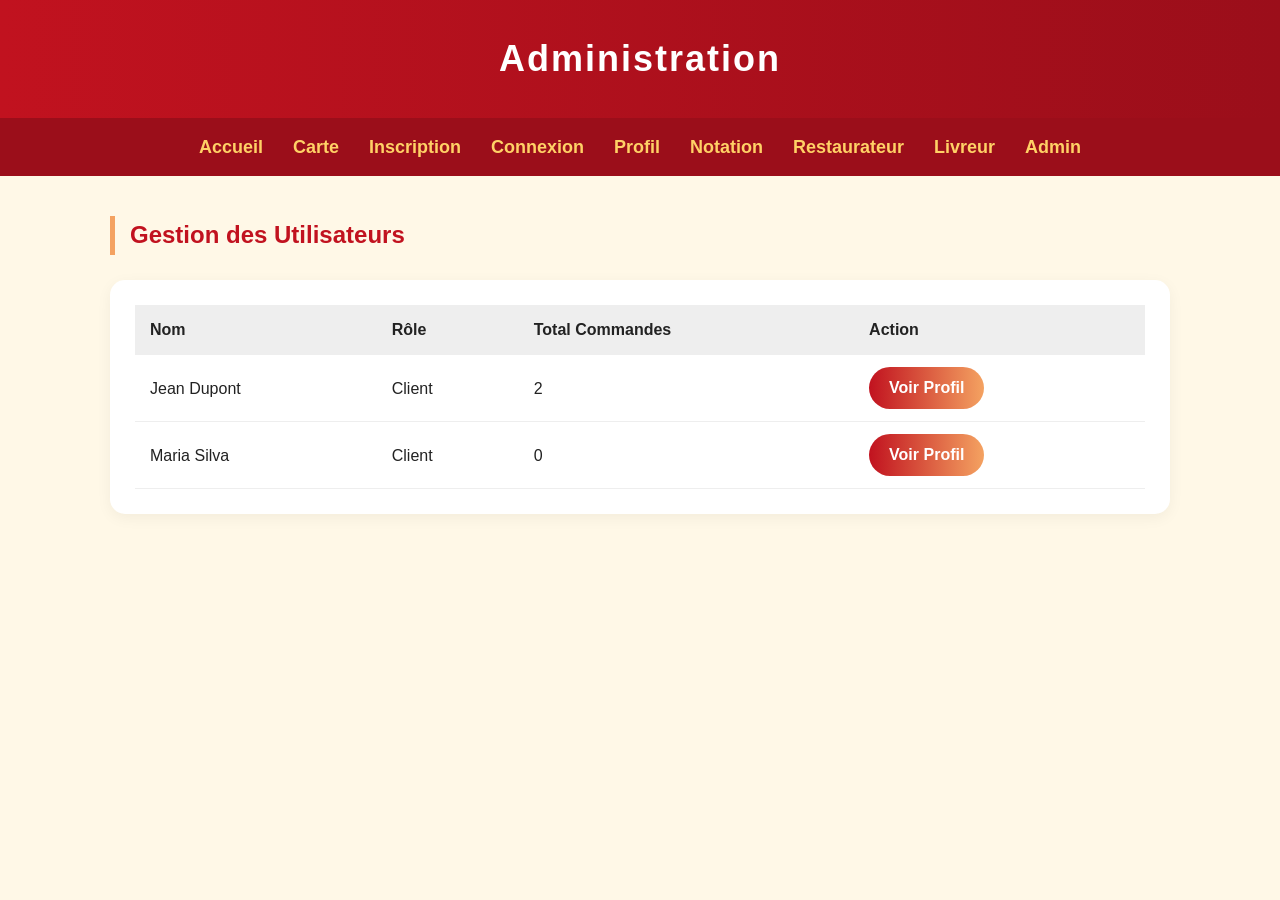
<file: admin.html>
<!DOCTYPE html>
<html lang="fr">
<head>
    <meta charset="UTF-8">
    <title>Admin</title>
    <link rel="stylesheet" href="style.css">
</head>
<body>
    <header><h1>Administration</h1></header>
    <nav>
        <a href="index.html">Accueil</a>
        <a href="carte.html">Carte</a>
        <a href="inscriptions.html">Inscription</a>
        <a href="connexion.html">Connexion</a>
        <a href="profil.html">Profil</a>
        <a href="notation.html">Notation</a>
        <a href="restaurateur.html">Restaurateur</a>
        <a href="livreur.html">Livreur</a>
        <a href="admin.html">Admin</a>
    </nav>
    <div class="container">
        <h2>Gestion des Utilisateurs</h2>
        <div class="card">
            <table class="table-admin">
                <thead>
                    <tr class="en-tete-tableau">
                        <th>Nom</th>
                        <th>Rôle</th>
                        <th>Total Commandes</th>
                        <th>Action</th>
                    </tr>
                </thead>
                <tbody>
                    <tr>
                        <td>Jean Dupont</td>
                        <td>Client</td>
                        <td>2</td>
                        <td><button class="btn">Voir Profil</button></td>
                    </tr>
                    <tr>
                        <td>Maria Silva</td>
                        <td>Client</td>
                        <td>0</td>
                        <td><button class="btn">Voir Profil</button></td>
                    </tr>
                </tbody>
            </table>
        </div>
    </div>
</body>
</html>
</file>
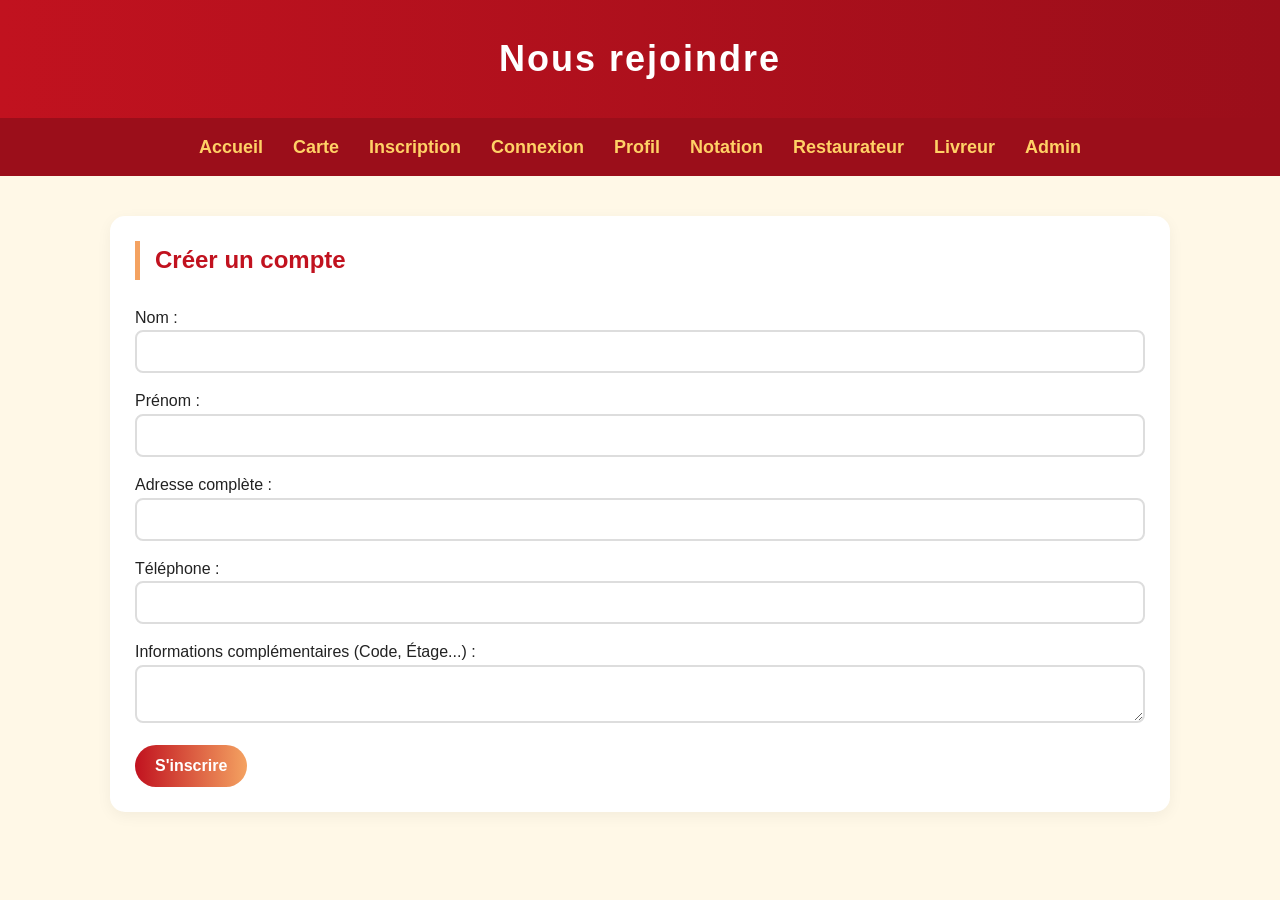
<file: inscriptions.html>
<!DOCTYPE html>
<html lang="fr">
<head>
    <meta charset="UTF-8">
    <title>Inscription</title>
    <link rel="stylesheet" href="style.css">
</head>
<body>
    <header><h1>Nous rejoindre</h1></header>
    <nav>
        <a href="index.html">Accueil</a>
        <a href="carte.html">Carte</a>
        <a href="inscriptions.html">Inscription</a>
        <a href="connexion.html">Connexion</a>
        <a href="profil.html">Profil</a>
        <a href="notation.html">Notation</a>
        <a href="restaurateur.html">Restaurateur</a>
        <a href="livreur.html">Livreur</a>
        <a href="admin.html">Admin</a>
    </nav>
    <div class="container">
        <form class="card">
            <h2>Créer un compte</h2>
            <label>Nom :</label>
            <input type="text" name="nom" required>
            
            <label>Prénom :</label>
            <input type="text" name="prenom" required>
            
            <label>Adresse complète :</label>
            <input type="text" name="adresse" required>
            
            <label>Téléphone :</label>
            <input type="tel" name="telephone" required>
            
            <label>Informations complémentaires (Code, Étage...) :</label>
            <textarea name="infos_sup"></textarea>
            
            <button type="submit" class="btn">S'inscrire</button>
        </form>
    </div>
</body>
</html>
</file>
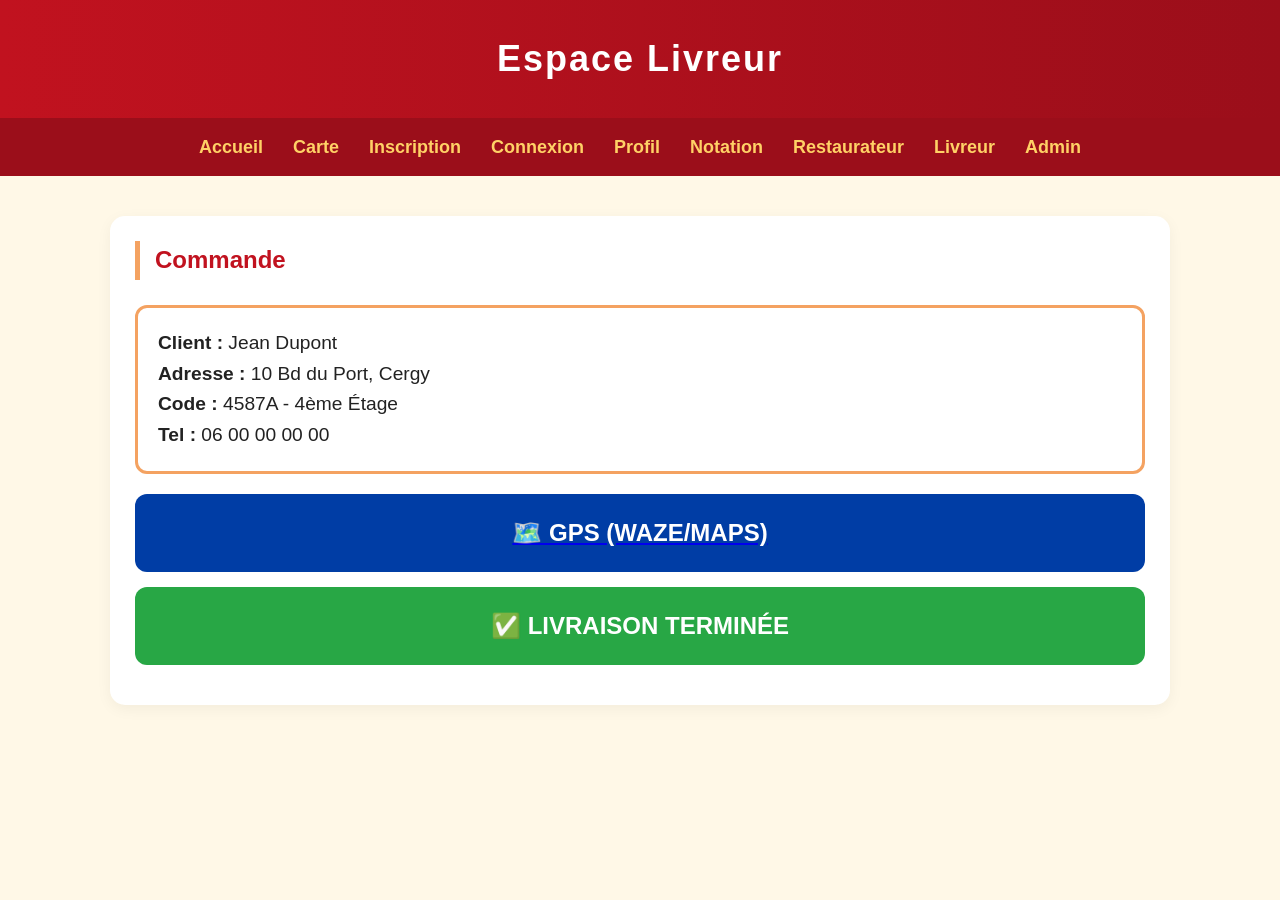
<file: livreur.html>
<!DOCTYPE html>
<html lang="fr">
<head>
    <meta charset="UTF-8">
    <meta name="viewport" content="width=device-width, initial-scale=1.0"> 
    <title>Livreur</title>
    <link rel="stylesheet" href="style.css">
</head>
<body class="livreur-mode">
    <header><h1>Espace Livreur</h1></header>
    <nav>
        <a href="index.html">Accueil</a>
        <a href="carte.html">Carte</a>
        <a href="inscriptions.html">Inscription</a>
        <a href="connexion.html">Connexion</a>
        <a href="profil.html">Profil</a>
        <a href="notation.html">Notation</a>
        <a href="restaurateur.html">Restaurateur</a>
        <a href="livreur.html">Livreur</a>
        <a href="admin.html">Admin</a>
    </nav>
    
    <div class="container">
        <div class="card">
            <h2>Commande</h2>
            
            <div class="address-box">
                <p><strong>Client :</strong> Jean Dupont</p>
                <p><strong>Adresse :</strong> 10 Bd du Port, Cergy</p>
                <p><strong>Code :</strong> 4587A - 4ème Étage</p>
                <p><strong>Tel :</strong> 06 00 00 00 00</p>
            </div>

            <a href="https://waze.com/ul" target="_blank">
                <button class="btn btn-big btn-secondaire">
                    🗺️ GPS (WAZE/MAPS)
                </button>
            </a>

            <button class="btn btn-big btn-succes">
                ✅ LIVRAISON TERMINÉE
            </button>
        </div>
    </div>
</body>
</html>
</file>
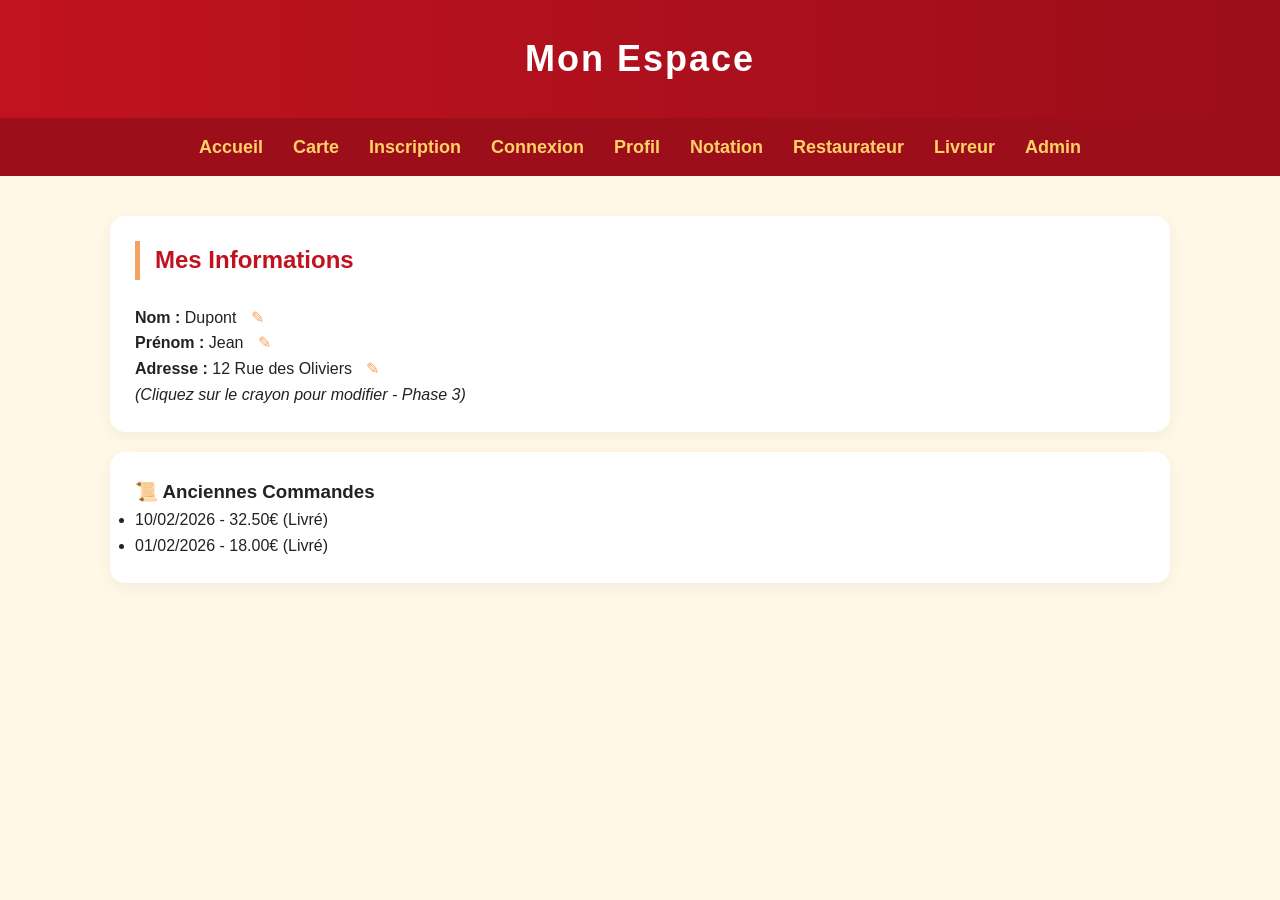
<file: profil.html>
<!DOCTYPE html>
<html lang="fr">
<head>
    <meta charset="UTF-8">
    <title>Mon Profil</title>
    <link rel="stylesheet" href="style.css">
</head>
<body>
    <header><h1>Mon Espace</h1></header>
    <nav>
        <a href="index.html">Accueil</a>
        <a href="carte.html">Carte</a>
        <a href="inscriptions.html">Inscription</a>
        <a href="connexion.html">Connexion</a>
        <a href="profil.html">Profil</a>
        <a href="notation.html">Notation</a>
        <a href="restaurateur.html">Restaurateur</a>
        <a href="livreur.html">Livreur</a>
        <a href="admin.html">Admin</a>
    </nav>

    <div class="container">
        <div class="card">
            <h2>Mes Informations</h2>
            <p><strong>Nom :</strong> Dupont <span class="edit-icon">✎</span></p>
            <p><strong>Prénom :</strong> Jean <span class="edit-icon">✎</span></p>
            <p><strong>Adresse :</strong> 12 Rue des Oliviers <span class="edit-icon">✎</span></p>
            <p><em>(Cliquez sur le crayon pour modifier - Phase 3)</em></p>
        </div>
        
        <div class="card">
            <h3>📜 Anciennes Commandes</h3>
            <ul>
                <li>10/02/2026 - 32.50€ (Livré)</li>
                <li>01/02/2026 - 18.00€ (Livré)</li>
            </ul>
        </div>
    </div>
</body>
</html>
</file>
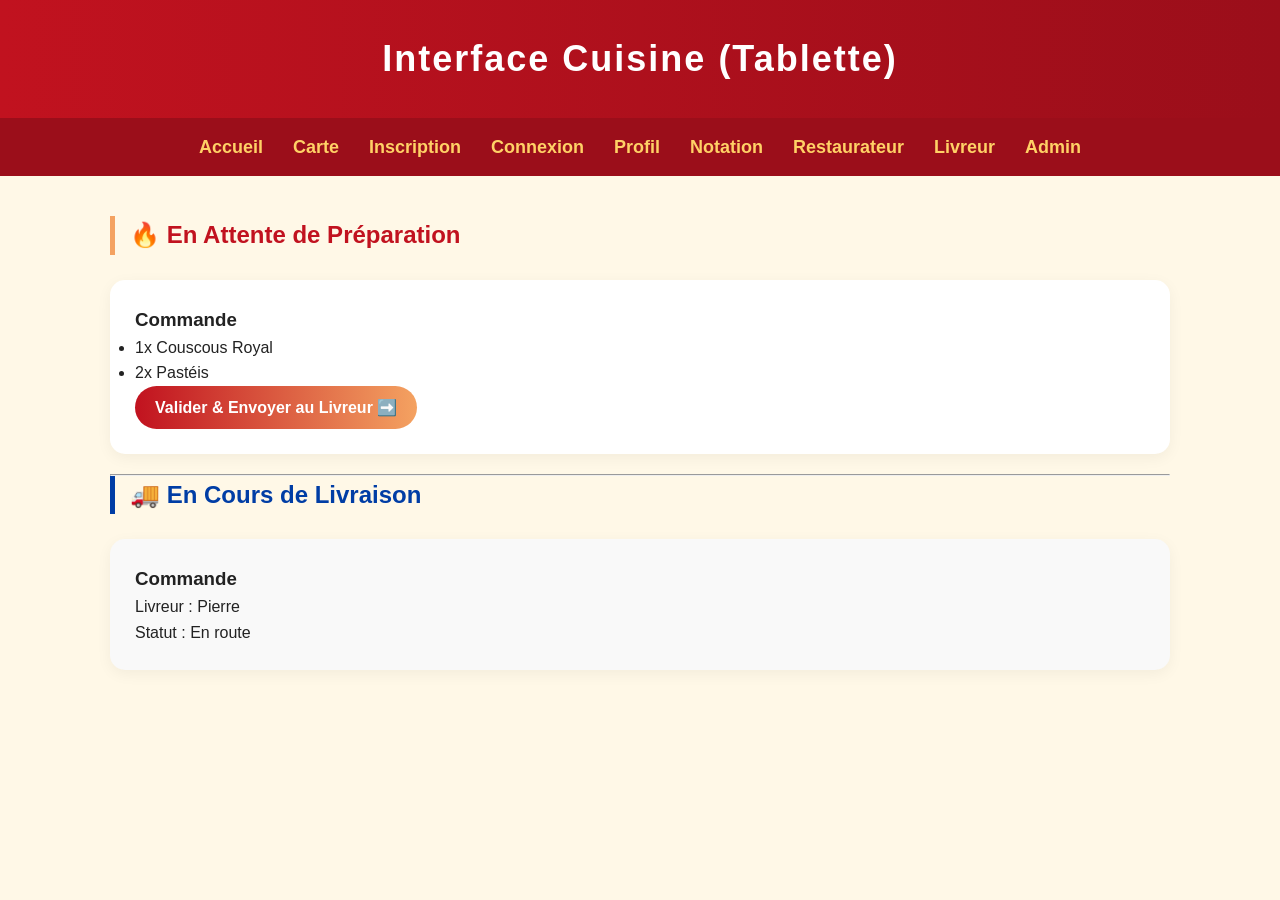
<file: restaurateur.html>
<!DOCTYPE html>
<html lang="fr">
<head>
    <meta charset="UTF-8">
    <title>Cuisine</title>
    <link rel="stylesheet" href="style.css">
</head>
<body>
    <header><h1>Interface Cuisine (Tablette)</h1></header>
    <nav>
        <a href="index.html">Accueil</a>
        <a href="carte.html">Carte</a>
        <a href="inscriptions.html">Inscription</a>
        <a href="connexion.html">Connexion</a>
        <a href="profil.html">Profil</a>
        <a href="notation.html">Notation</a>
        <a href="restaurateur.html">Restaurateur</a>
        <a href="livreur.html">Livreur</a>
        <a href="admin.html">Admin</a>
    </nav>
    
    <div class="container">
        <h2 class="titre-attente">🔥 En Attente de Préparation</h2>
        <div class="card">
            <h3>Commande</h3>
            <ul>
                <li>1x Couscous Royal</li>
                <li>2x Pastéis</li>
            </ul>
            <button class="btn">Valider & Envoyer au Livreur ➡️</button>
        </div>

        <hr>

        <h2 class="titre-livraison">🚚 En Cours de Livraison</h2>
        <div class="card carte-grise">
            <h3>Commande</h3>
            <p>Livreur : Pierre</p>
            <p>Statut : En route</p>
        </div>
    </div>
</body>
</html>
</file>
<file: style.css>
* {
    margin: 0;
    padding: 0;
    box-sizing: border-box;
}

body {
    font-family: 'Segoe UI', Arial, sans-serif;
    background-color: #FFF8E7;
    color: #222222;
    line-height: 1.6;
}

header {
    background: linear-gradient(90deg, #C1121F, #9B0E1A);
    color: white;
    padding: 30px 0;
    text-align: center;
    box-shadow: 0 4px 6px rgba(0,0,0,0.1);
}

header h1 {
    font-size: 36px;
    letter-spacing: 2px;
}

header p {
    color: #FFD166;
    font-size: 1.2rem;
    margin-top: 5px;
}

nav {
    background-color: #9B0E1A;
    padding: 15px;
    text-align: center;
    display: flex;
    justify-content: center;
    gap: 30px;
    align-items: center;
    flex-wrap: wrap;
}

nav a {
    color: #FFD166;
    text-decoration: none;
    font-weight: bold;
    font-size: 18px;
    transition: all 0.3s ease;
}

nav a:visited {
    color: #e6b84d;
}

nav a:hover {
    color: white;
    transform: scale(1.1);
}

.container {
    padding: 40px 20px;
    max-width: 1100px;
    margin: auto;
}

h2 {
    color: #C1121F;
    margin-bottom: 25px;
    border-left: 5px solid #F4A261;
    padding-left: 15px;
}

.card {
    background-color: white;
    padding: 25px;
    margin-bottom: 20px;
    border-radius: 15px;
    box-shadow: 0 4px 15px rgba(0,0,0,0.05);
}

.products-grid {
    display: flex;
    flex-wrap: wrap; 
    gap: 30px;
    justify-content: center;
}

.product-card {
    background-color: white;
    border-radius: 15px;
    box-shadow: 0 5px 15px rgba(0,0,0,0.1);
    width: 300px;
    overflow: hidden;
    display: flex;
    flex-direction: column;
    transition: transform 0.3s ease, box-shadow 0.3s ease;
}

.product-card:hover {
    transform: translateY(-10px);
    box-shadow: 0 15px 25px rgba(0,0,0,0.15);
}

.product-card img {
    width: 100%;
    height: 200px;
    object-fit: cover; 
    border-bottom: 4px solid #F4A261;
}

.product-info {
    padding: 20px;
    display: flex;
    flex-direction: column;
    flex-grow: 1;
}

.product-info h3 {
    color: #9B0E1A;
    margin-bottom: 10px;
}

.product-info p {
    color: #555555;
    margin-bottom: 20px;
    flex-grow: 1;
}

input, select, textarea {
    width: 100%;
    padding: 12px;
    margin-bottom: 15px;
    border-radius: 8px;
    border: 2px solid #dddddd;
    font-family: inherit;
    transition: border-color 0.3s;
}

input:focus, select:focus, textarea:focus {
    outline: none;
    border-color: #F4A261;
    box-shadow: 0 0 5px rgba(244, 162, 97, 0.3);
}

button, .btn {
    background: linear-gradient(90deg, #C1121F, #F4A261);
    color: white;
    border: none;
    padding: 12px 20px;
    border-radius: 25px;
    cursor: pointer;
    font-weight: bold;
    font-size: 16px;
    transition: all 0.3s ease;
    text-align: center;
    display: inline-block;
    text-decoration: none;
}

button:hover, .btn:hover {
    background: linear-gradient(90deg, #9B0E1A, #FFD166);
    box-shadow: 0 5px 15px rgba(193, 18, 31, 0.4);
}

.sous-titre {
    font-size: 1.2em;
    margin-top: 10px;
    color: #FFD166;
}

.recherche-container {
    text-align: center;
    max-width: 700px;
    margin: 0 auto 40px auto; 
}

.recherche-label {
    margin-bottom: 15px;
    color: #C1121F;
    font-weight: bold;
    font-size: 1.2em;
}

.recherche-input {
    width: 70%;
    display: inline-block;
    margin-right: 10px;
}

.titre-centre {
    text-align: center;
    border-left: none;
}

.texte-centre {
    text-align: center;
}

.edit-icon {
    cursor: pointer;
    color: #F4A261;
    margin-left: 10px;
}

.livreur-mode .btn-big {
    display: block;
    width: 100%;
    padding: 25px;
    margin: 15px 0;
    font-size: 1.5em;
    border-radius: 12px;
}

.livreur-mode .address-box {
    font-size: 1.2em;
    border: 3px solid #F4A261;
    padding: 20px;
    border-radius: 12px;
    margin-bottom: 20px;
    background: white;
}

.pied-de-page {
    text-align: center;
    padding: 20px;
    color: #555555;
    margin-top: 40px;
}

.form-centrer {
    max-width: 400px;
    margin: auto;
}

.table-admin {
    width: 100%;
    text-align: left;
    border-collapse: collapse;
}

.en-tete-tableau {
    background-color: #eeeeee;
}

.recherche-large {
    max-width: 800px;
}

.input-reduit {
    width: 35%;
}

.select-filtre {
    width: 25%;
    display: inline-block;
    margin-right: 10px;
}

.select-filtre:last-of-type {
    margin-right: 0;
}

.titre-categorie {
    margin-top: 50px;
}

.carte-fidelite {
    border-color: #F4A261;
    border-width: 2px;
    border-style: solid;
}

.titre-attente {
    color: #C1121F;
}

.titre-livraison {
    color: #003DA5;
    border-left-color: #003DA5;
}

.carte-grise {
    background-color: #f9f9f9;
}

.btn-secondaire {
    background: #003DA5;
}

.btn-secondaire:hover {
    background: #002b75;
}

.btn-succes {
    background: #28a745;
}

.btn-succes:hover {
    background: #218838;
}

/* Phase 2 - style pour les cellules du tableau admin */
.table-admin th, .table-admin td {
    padding: 12px 15px;
    border-bottom: 1px solid #eee;
}

.table-admin tbody tr:hover {
    background-color: #fff8e7;
}

/* Phase 2 - alertes */
.alerte-succes {
    background-color: #d4edda;
    color: green;
    text-align: center;
}

.alerte-erreur {
    background-color: #f8d7da;
    color: red;
    text-align: center;
}

/* Phase 2 - boutons */
.btn-retour {
    margin-bottom: 20px;
    display: inline-block;
}

.btn-desactive {
    opacity: 0.6;
}

.btn-petit {
    font-size: 14px;
    padding: 8px 15px;
}

.btn-danger {
    background: #dc3545;
}

.btn-danger:hover {
    background: #a71d2a;
}

.btn-valider {
    width: 100%;
    padding: 15px;
    font-size: 1.2em;
    margin-top: 15px;
}

/* Phase 2 - formulaires */
.form-inline {
    display: inline;
}

.select-inline {
    width: auto;
    display: inline-block;
    margin: 10px;
}

/* Phase 2 - panier */
.total-panier {
    text-align: right;
    font-size: 1.3em;
    margin-top: 20px;
}

.lien-rouge {
    color: #C1121F;
}

.marge-gauche {
    margin-left: 15px;
}

.marge-haut {
    margin-top: 10px;
}

/* Phase 2 - divers */
.separateur {
    margin: 20px 0;
}

.padding-haut {
    padding-top: 30px;
}

.liste-menu {
    text-align: left;
    margin-bottom: 15px;
}

/*ajout phase 3 */
/* bouton de changement de theme dans la nav */
.btn-theme {
    background: transparent;
    border: 2px solid #FFD166;
    color: #FFD166;
    padding: 6px 14px;
    border-radius: 20px;
    cursor: pointer;
    font-size: 14px;
    font-weight: bold;
}

.btn-theme:hover {
    background: #FFD166;
    color: #9B0E1A;
}

/* zones de message d'erreur / succes pour la validation JS */
.zone-erreur {
    background-color: #f8d7da;
    color: red;
    padding: 10px;
    border-radius: 8px;
    margin-bottom: 15px;
    display: none;
}

.zone-succes {
    background-color: #d4edda;
    color: green;
    padding: 10px;
    border-radius: 8px;
    margin-bottom: 15px;
    display: none;
}

/* champ mot de passe avec icone oeil */
.champ-mdp-conteneur {
    position: relative;
}

.icone-oeil {
    position: absolute;
    right: 15px;
    top: 12px;
    cursor: pointer;
    font-size: 20px;
    user-select: none;
}

/* compteur de caracteres */
.compteur-caracteres {
    text-align: right;
    font-size: 12px;
    color: #777;
    margin-top: -10px;
    margin-bottom: 10px;
}

/* Phase 4 - accessibilite : label visible uniquement pour les lecteurs d'ecran */
.sr-only {
    position: absolute;
    width: 1px;
    height: 1px;
    padding: 0;
    margin: -1px;
    overflow: hidden;
    clip: rect(0, 0, 0, 0);
    border: 0;
}

/* suivi visuel de commande (stepper) */
.suivi-commande {
    display: flex;
    align-items: center;
    justify-content: center;
    flex-wrap: wrap;
    gap: 4px;
    margin: 20px 0;
}
.suivi-etape {
    display: flex;
    flex-direction: column;
    align-items: center;
    text-align: center;
    width: 90px;
}
.suivi-pastille {
    width: 48px;
    height: 48px;
    border-radius: 50%;
    display: flex;
    align-items: center;
    justify-content: center;
    font-size: 22px;
    background-color: #eeeeee;
    border: 3px solid #dddddd;
    color: #999999;
    transition: all 0.3s;
}
.suivi-label {
    margin-top: 8px;
    font-size: 13px;
    color: #999999;
}
/* Etape deja franchie */
.suivi-faite .suivi-pastille {
    background-color: #F4A261;
    border-color: #F4A261;
    color: white;
}
.suivi-faite .suivi-label { color: #555555; }
/* Etape en cours : mise en avant (couleur principale de la charte + pulsation) */
.suivi-active .suivi-pastille {
    background-color: #C1121F;
    border-color: #C1121F;
    color: white;
    transform: scale(1.15);
    box-shadow: 0 0 0 4px rgba(193, 18, 31, 0.2);
    animation: suivi-pulse 1.5s infinite;
}
.suivi-active .suivi-label {
    color: #C1121F;
    font-weight: bold;
}
@keyframes suivi-pulse {
    0%   { box-shadow: 0 0 0 0 rgba(193, 18, 31, 0.4); }
    70%  { box-shadow: 0 0 0 8px rgba(193, 18, 31, 0); }
    100% { box-shadow: 0 0 0 0 rgba(193, 18, 31, 0); }
}
/* Trait de liaison entre etapes */
.suivi-trait {
    flex: 1;
    min-width: 20px;
    max-width: 60px;
    height: 4px;
    background-color: #dddddd;
    margin-bottom: 28px;
    border-radius: 2px;
}
.suivi-trait-fait { background-color: #F4A261; }
</file>
